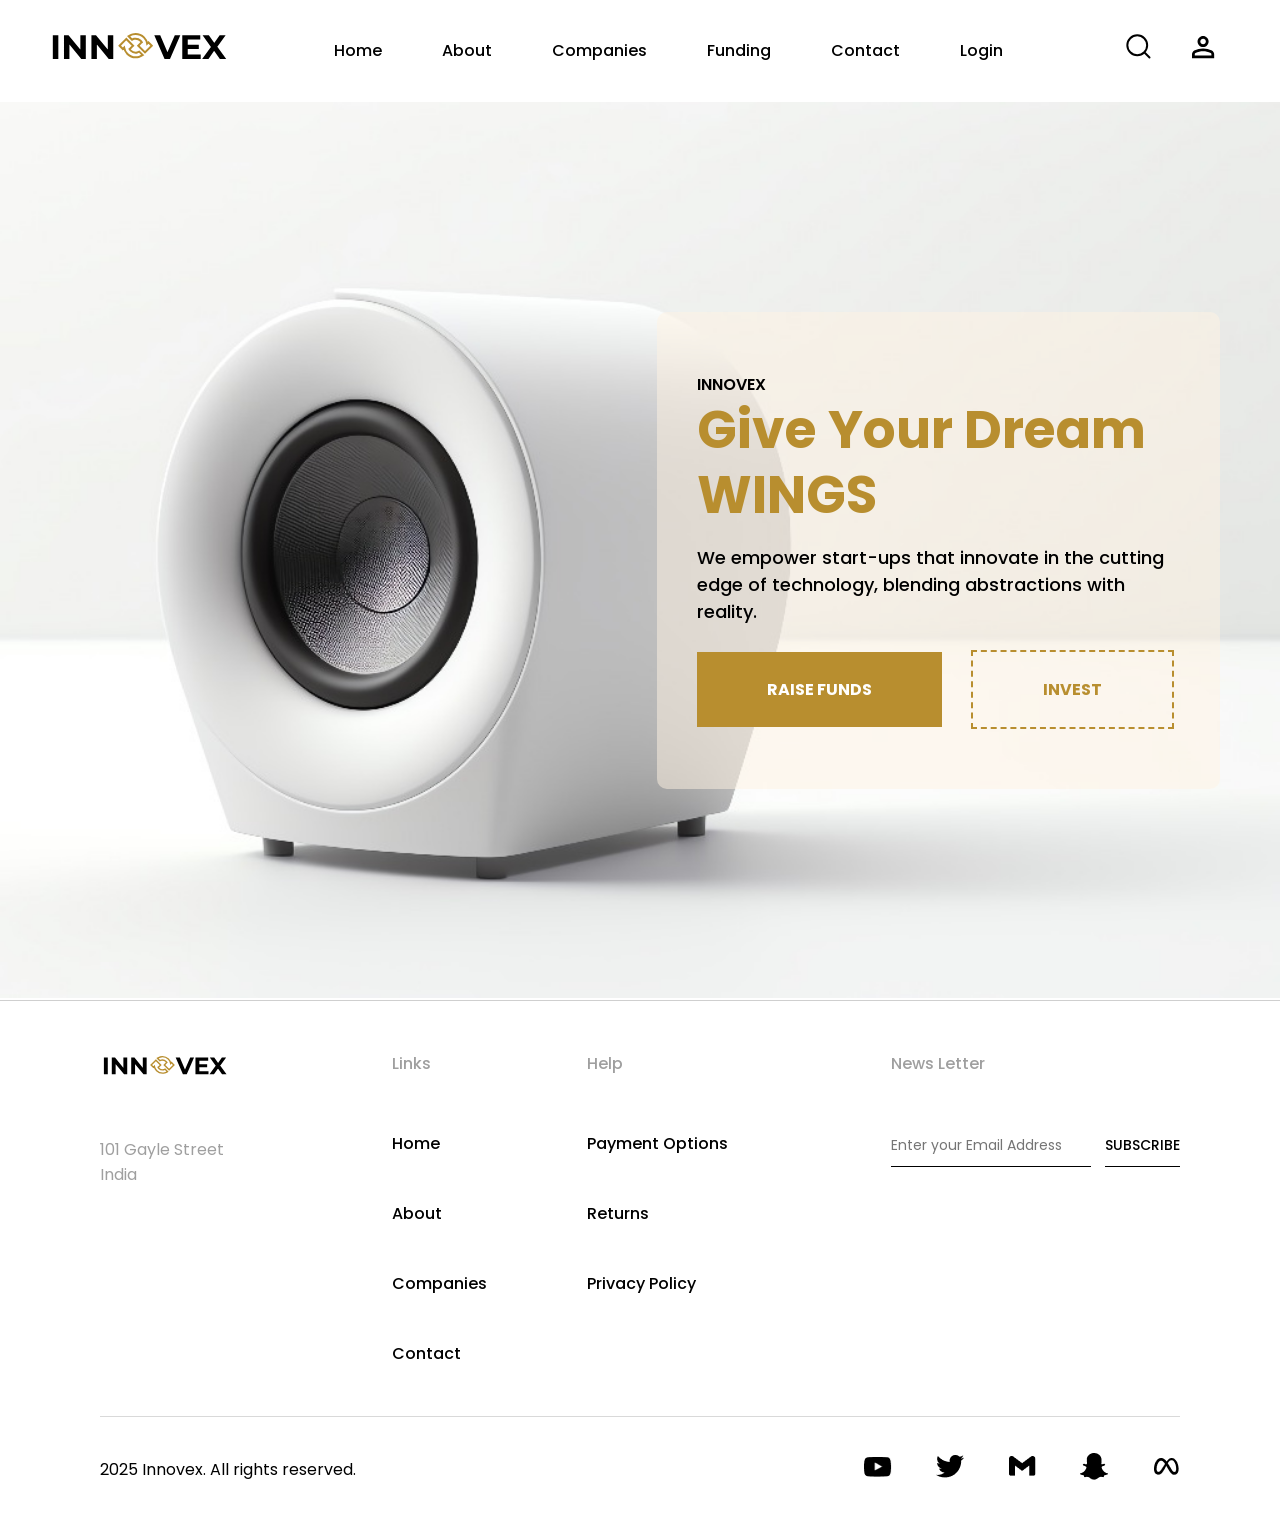
<file: index.html>
<!DOCTYPE html>
<html lang="en">
<head>
	<meta charset="UTF-8">
	<meta name="viewport" content="width=device-width, initial-scale=1.0">
	<title>Innovex | Fundraiser | Home</title>
	<link rel="stylesheet" href="./style.css">
	<link rel="stylesheet" href="./base.css">
	<link rel="stylesheet" href="./footer.css">
	<link rel="stylesheet" href="./navbar.css">
	<link rel="shortcut icon" href="./img/logo-symbol.ico" type="image/x-icon">
</head>
<body>
	<header>
		<nav>
			<div class="nav-left-container">
				<img src="img/logo.svg" alt="logo">
			</div>
			<div class="nav-center-container">
				<ul>
					<li class="nav-link"><a href="./index.html">Home</a></li>
					<li class="nav-link"><a href="#footer">About</a></li>
					<li class="nav-link"><a href="./companies.html">Companies</a></li>
					<li class="nav-link"><a href="./index.html">Funding</a></li>
					<li class="nav-link"><a href="./contact.html">Contact</a></li>
					<li class="nav-link"><a href="./login.html">Login</a></li>
				</ul>
			</div>
			<div class="nav-right-container">
				<img src="img/search.svg" alt="Search Icon">
				<img src="img/profile.svg" alt="Profile Icon">
			</div>
		</nav>
	</header>
	<main>
		<div class="hero-container">
			<div class="hero-contents">
				<span>INNOVEX</span>
				<h1>Give Your Dream WINGS</h1>
				<p>We empower start-ups that innovate in the cutting edge of technology, blending abstractions with reality.</p>
				<div class="button-container">
					<button class="cta">RAISE FUNDS</button>
					<button class="sec-cta">INVEST</button>
				</div>
			</div>
		</div>
	</main>
	<footer id="footer">
		<div class="footer-top-container">
			<div class="footer-brand">
				<img src="./img/logo.svg" alt="logo">
				<p>101 Gayle Street <br>India</p>
			</div>
			<div class="footer-nav">
				<div class="footer-links">
					<h4>Links</h4>
					<a href="./index.html" class="footer-link">Home</a>
					<a href="./index.html" class="footer-link">About</a>
					<a href="./companies.html" class="footer-link">Companies</a>
					<a href="./contact.html" class="footer-link">Contact</a>
				</div>
				<div class="footer-help">
					<h4>Help</h4>
					<a href="./index.html" class="footer-link">Payment Options</a>
					<a href="./index.html" class="footer-link">Returns</a>
					<a href="./index.html" class="footer-link">Privacy Policy</a>
				</div>
			</div>
			<div class="footer-newsletter">
				<h4>News Letter</h4>
				<input type="text" placeholder="Enter your Email Address">
				<button>SUBSCRIBE</button>
			</div>
		</div>
		<hr>
		<div class="footer-bottom-container">
			<div class="footer-bottom-left-container">
				<p>2025 Innovex. All rights reserved.</p>
			</div>
			<div class="footer-bottom-right-container">
				<img src="./img/social/youtube.png" alt="YouTube">
				<img src="./img/social/twitter.png" alt="Twitter">
				<img src="./img/social/mail.png" alt="Gmail">
				<img src="./img/social/snap.png" alt="Snap Chat">
				<img src="./img/social/meta.png" alt="Meta">
			</div>
		</div>
	</footer>
</body>
</html>
</file>
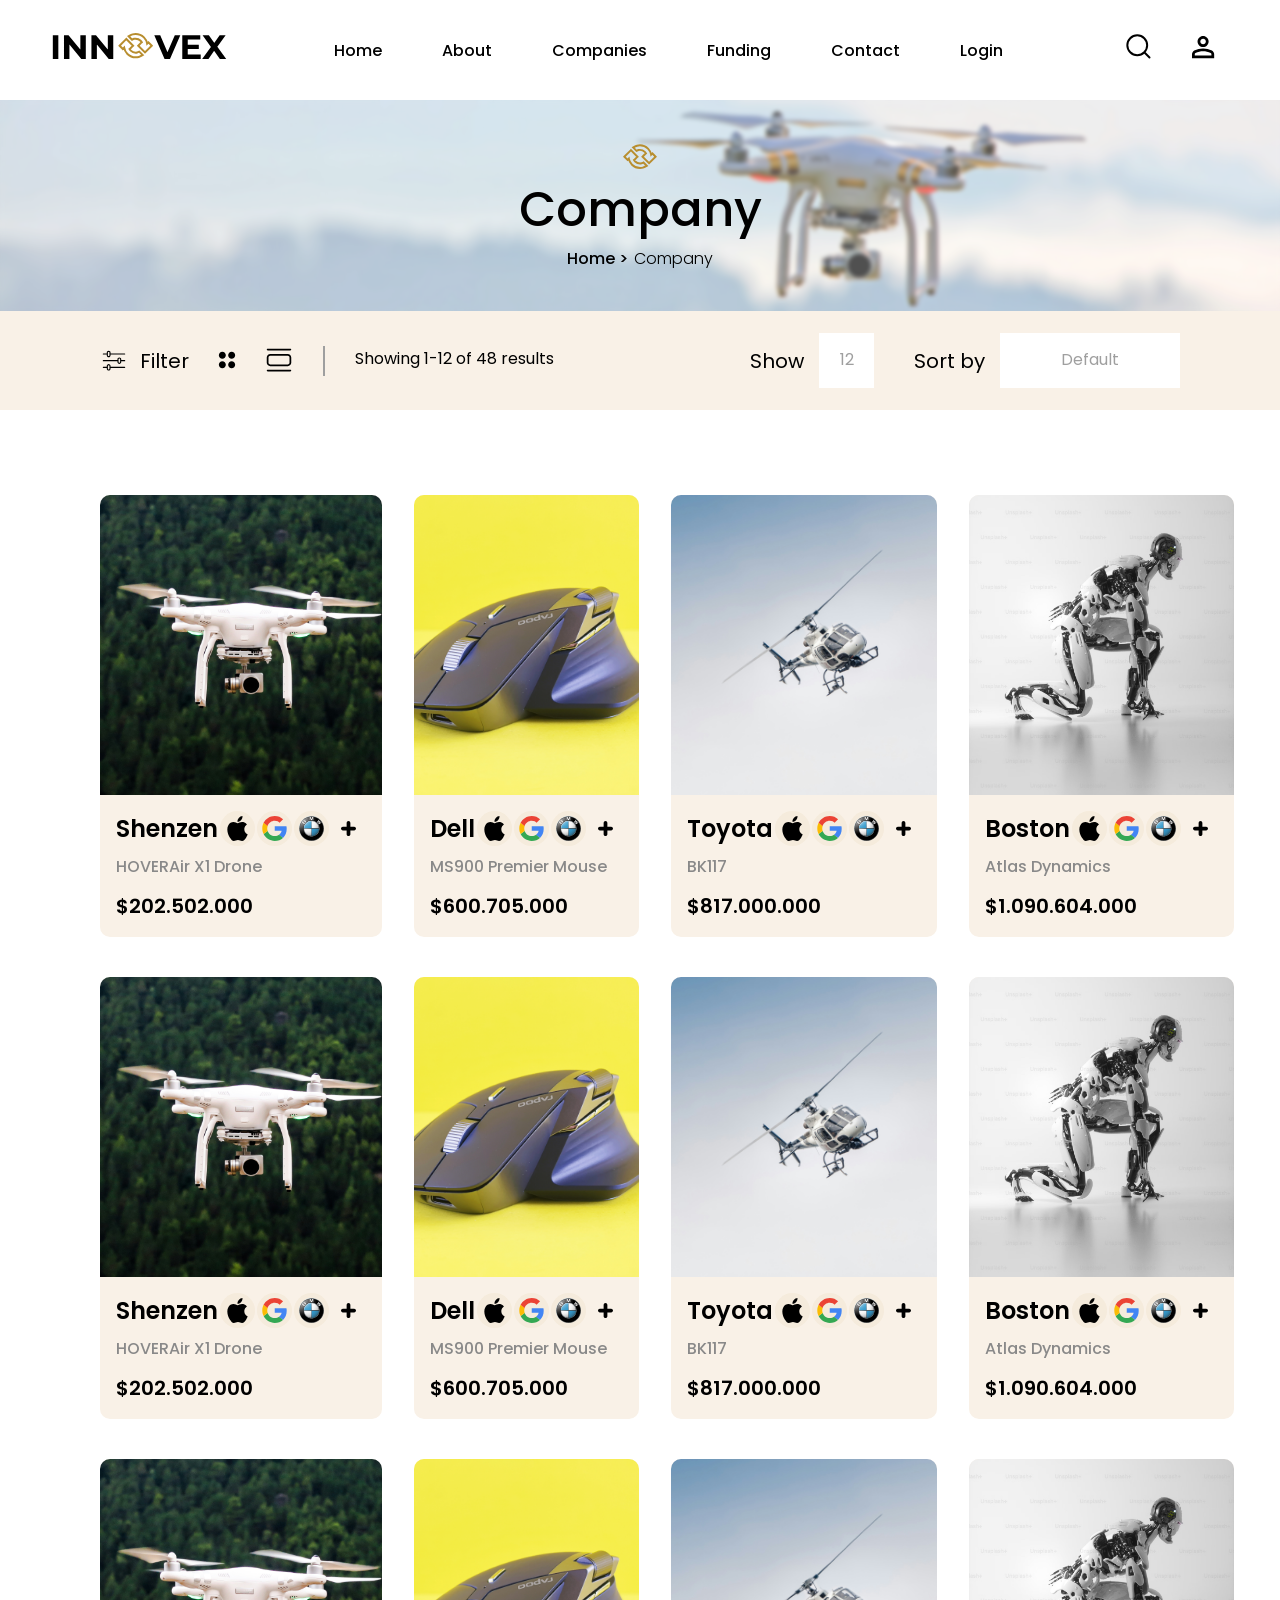
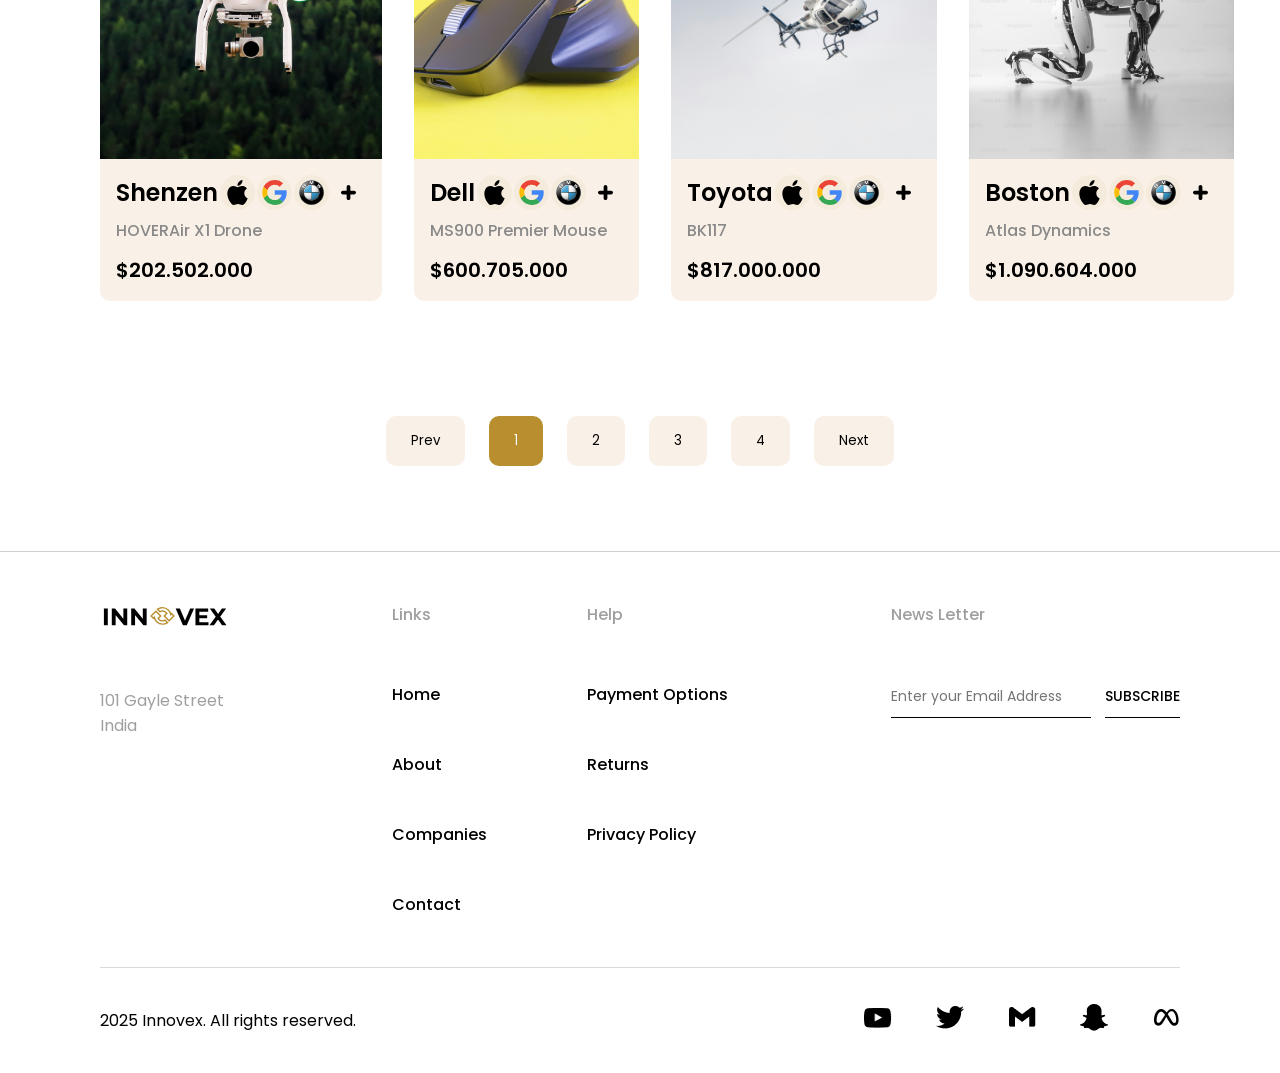
<file: companies.html>
<!DOCTYPE html>
<html lang="en">
<head>
	<meta charset="UTF-8">
	<meta name="viewport" content="width=device-width, initial-scale=1.0">
	<title>Innovex | Fundraiser | Contact</title>
	<link rel="stylesheet" href="base.css">
	<link rel="stylesheet" href="navbar.css">
	<link rel="stylesheet" href="navigator.css">
	<link rel="stylesheet" href="footer.css">
	<link rel="stylesheet" href="companies.css">
</head>
<body>
	<header>
		<nav>
			<div class="nav-left-container">
				<img src="img/logo.svg" alt="logo">
			</div>
			<div class="nav-center-container">
				<ul>
					<li class="nav-link"><a href="./index.html">Home</a></li>
					<li class="nav-link"><a href="#footer">About</a></li>
					<li class="nav-link"><a href="./companies.html">Companies</a></li>
					<li class="nav-link"><a href="./index.html">Funding</a></li>
					<li class="nav-link"><a href="./contact.html">Contact</a></li>
					<li class="nav-link"><a href="./login.html">Login</a></li>
				</ul>
			</div>
			<div class="nav-right-container">
				<img src="img/search.svg" alt="Search Icon">
				<img src="img/profile.svg" alt="Profile Icon">
			</div>
		</nav>
	</header>

	<section class="navigator">
		<div class="blur">
			<img src="img/logo-symbol.svg" alt="symbol">
			<h1>Company</h3>
			<div class="path">
				<h6>Home ></h6>
				<p>Company</p>
			</div>
		</div>
	</section>

	<main>
		<div class="panel">
			<div class="panel-left-container">
				<div class="filter-button">
					<img src="./img/company/icon-one.svg" alt="">
					<p class="panel-text">Filter</h1>
				</div>
				<img src="./img/company/icon-two.svg" alt="" class="panel-second-image">
				<img src="./img/company/icon-three.svg" alt="">
				<div class="panel-status">
					<p>Showing 1-12 of 48 results</p>
				</div>
			</div>
			<div class="panel-right-container">
				<div class="panel-show">
					<p>Show</p>
					<input type="text" placeholder="12">
				</div>
				<div class="panel-sort">
					<p>Sort by</p>
					<input type="text" placeholder="Default">
				</div>
			</div>
		</div>

		<div class="companies">
			<div class="companies-row-one companies-row">
				<div class="company">
					<div class="company-img-container company-img-one"></div>
					<div class="company-content">
						<div class="company-identity">
							<h1>Shenzen</h1>
							<div class="company-funders">
								<div class="company-funder"><img src="./img/company/apple.svg" alt=""></div>
								<div class="company-funder"><img src="./img/company/google.svg" alt=""></div>
								<div class="company-funder"><img src="./img/company/bmw.svg" alt=""></div>
								<div class="company-funder more"><img src="./img/company/more.svg" alt=""></div>
							</div>
						</div>
						<p>HOVERAir X1 Drone</p>
						<div class="valuation">
							<h2>$202.502.000</h2>
						</div>
					</div>
				</div>
				<div class="company">
					<div class="company-img-container company-img-two"></div>
					<div class="company-content">
						<div class="company-identity">
							<h1>Dell</h1>
							<div class="company-funders">
								<div class="company-funder"><img src="./img/company/apple.svg" alt=""></div>
								<div class="company-funder"><img src="./img/company/google.svg" alt=""></div>
								<div class="company-funder"><img src="./img/company/bmw.svg" alt=""></div>
								<div class="company-funder more"><img src="./img/company/more.svg" alt=""></div>
							</div>
						</div>
						<p>MS900 Premier Mouse</p>
						<div class="valuation">
							<h2>$600.705.000</h2>
						</div>
					</div>
				</div>
				<div class="company">
					<div class="company-img-container company-img-three"></div>
					<div class="company-content">
						<div class="company-identity">
							<h1>Toyota</h1>
							<div class="company-funders">
								<div class="company-funder"><img src="./img/company/apple.svg" alt=""></div>
								<div class="company-funder"><img src="./img/company/google.svg" alt=""></div>
								<div class="company-funder"><img src="./img/company/bmw.svg" alt=""></div>
								<div class="company-funder more"><img src="./img/company/more.svg" alt=""></div>
							</div>
						</div>
						<p>BK117</p>
						<div class="valuation">
							<h2>$817.000.000</h2>
						</div>
					</div>
				</div>
				<div class="company">
					<div class="company-img-container company-img-four"></div>
					<div class="company-content">
						<div class="company-identity">
							<h1>Boston</h1>
							<div class="company-funders">
								<div class="company-funder"><img src="./img/company/apple.svg" alt=""></div>
								<div class="company-funder"><img src="./img/company/google.svg" alt=""></div>
								<div class="company-funder"><img src="./img/company/bmw.svg" alt=""></div>
								<div class="company-funder more"><img src="./img/company/more.svg" alt=""></div>
							</div>
						</div>
						<p>Atlas Dynamics</p>
						<div class="valuation">
							<h2>$1.090.604.000</h2>
						</div>
					</div>
				</div>
			</div>
			<div class="companies-row-two companies-row">
				<div class="company">
					<div class="company-img-container company-img-one"></div>
					<div class="company-content">
						<div class="company-identity">
							<h1>Shenzen</h1>
							<div class="company-funders">
								<div class="company-funder"><img src="./img/company/apple.svg" alt=""></div>
								<div class="company-funder"><img src="./img/company/google.svg" alt=""></div>
								<div class="company-funder"><img src="./img/company/bmw.svg" alt=""></div>
								<div class="company-funder more"><img src="./img/company/more.svg" alt=""></div>
							</div>
						</div>
						<p>HOVERAir X1 Drone</p>
						<div class="valuation">
							<h2>$202.502.000</h2>
						</div>
					</div>
				</div>
				<div class="company">
					<div class="company-img-container company-img-two"></div>
					<div class="company-content">
						<div class="company-identity">
							<h1>Dell</h1>
							<div class="company-funders">
								<div class="company-funder"><img src="./img/company/apple.svg" alt=""></div>
								<div class="company-funder"><img src="./img/company/google.svg" alt=""></div>
								<div class="company-funder"><img src="./img/company/bmw.svg" alt=""></div>
								<div class="company-funder more"><img src="./img/company/more.svg" alt=""></div>
							</div>
						</div>
						<p>MS900 Premier Mouse</p>
						<div class="valuation">
							<h2>$600.705.000</h2>
						</div>
					</div>
				</div>
				<div class="company">
					<div class="company-img-container company-img-three"></div>
					<div class="company-content">
						<div class="company-identity">
							<h1>Toyota</h1>
							<div class="company-funders">
								<div class="company-funder"><img src="./img/company/apple.svg" alt=""></div>
								<div class="company-funder"><img src="./img/company/google.svg" alt=""></div>
								<div class="company-funder"><img src="./img/company/bmw.svg" alt=""></div>
								<div class="company-funder more"><img src="./img/company/more.svg" alt=""></div>
							</div>
						</div>
						<p>BK117</p>
						<div class="valuation">
							<h2>$817.000.000</h2>
						</div>
					</div>
				</div>
				<div class="company">
					<div class="company-img-container company-img-four"></div>
					<div class="company-content">
						<div class="company-identity">
							<h1>Boston</h1>
							<div class="company-funders">
								<div class="company-funder"><img src="./img/company/apple.svg" alt=""></div>
								<div class="company-funder"><img src="./img/company/google.svg" alt=""></div>
								<div class="company-funder"><img src="./img/company/bmw.svg" alt=""></div>
								<div class="company-funder more"><img src="./img/company/more.svg" alt=""></div>
							</div>
						</div>
						<p>Atlas Dynamics</p>
						<div class="valuation">
							<h2>$1.090.604.000</h2>
						</div>
					</div>
				</div>
			</div>
			<div class="companies-row-three companies-row">
				<div class="company">
					<div class="company-img-container company-img-one"></div>
					<div class="company-content">
						<div class="company-identity">
							<h1>Shenzen</h1>
							<div class="company-funders">
								<div class="company-funder"><img src="./img/company/apple.svg" alt=""></div>
								<div class="company-funder"><img src="./img/company/google.svg" alt=""></div>
								<div class="company-funder"><img src="./img/company/bmw.svg" alt=""></div>
								<div class="company-funder more"><img src="./img/company/more.svg" alt=""></div>
							</div>
						</div>
						<p>HOVERAir X1 Drone</p>
						<div class="valuation">
							<h2>$202.502.000</h2>
						</div>
					</div>
				</div>
				<div class="company">
					<div class="company-img-container company-img-two"></div>
					<div class="company-content">
						<div class="company-identity">
							<h1>Dell</h1>
							<div class="company-funders">
								<div class="company-funder"><img src="./img/company/apple.svg" alt=""></div>
								<div class="company-funder"><img src="./img/company/google.svg" alt=""></div>
								<div class="company-funder"><img src="./img/company/bmw.svg" alt=""></div>
								<div class="company-funder more"><img src="./img/company/more.svg" alt=""></div>
							</div>
						</div>
						<p>MS900 Premier Mouse</p>
						<div class="valuation">
							<h2>$600.705.000</h2>
						</div>
					</div>
				</div>
				<div class="company">
					<div class="company-img-container company-img-three"></div>
					<div class="company-content">
						<div class="company-identity">
							<h1>Toyota</h1>
							<div class="company-funders">
								<div class="company-funder"><img src="./img/company/apple.svg" alt=""></div>
								<div class="company-funder"><img src="./img/company/google.svg" alt=""></div>
								<div class="company-funder"><img src="./img/company/bmw.svg" alt=""></div>
								<div class="company-funder more"><img src="./img/company/more.svg" alt=""></div>
							</div>
						</div>
						<p>BK117</p>
						<div class="valuation">
							<h2>$817.000.000</h2>
						</div>
					</div>
				</div>
				<div class="company">
					<div class="company-img-container company-img-four"></div>
					<div class="company-content">
						<div class="company-identity">
							<h1>Boston</h1>
							<div class="company-funders">
								<div class="company-funder"><img src="./img/company/apple.svg" alt=""></div>
								<div class="company-funder"><img src="./img/company/google.svg" alt=""></div>
								<div class="company-funder"><img src="./img/company/bmw.svg" alt=""></div>
								<div class="company-funder more"><img src="./img/company/more.svg" alt=""></div>
							</div>
						</div>
						<p>Atlas Dynamics</p>
						<div class="valuation">
							<h2>$1.090.604.000</h2>
						</div>
					</div>
				</div>
			</div>
		</div>

		<div class="sliders">
			<div>
				<button>Prev</button>
				<button class="active">1</button>
				<button>2</button>
				<button>3</button>
				<button>4</button>
				<button>Next</button>
			</div>
		</div>
	</main>

	<footer id="footer">
		<div class="footer-top-container">
			<div class="footer-brand">
				<img src="./img/logo.svg" alt="logo">
				<p>101 Gayle Street <br>India</p>
			</div>
			<div class="footer-nav">
				<div class="footer-links">
					<h4>Links</h4>
					<a href="./index.html" class="footer-link">Home</a>
					<a href="./index.html" class="footer-link">About</a>
					<a href="./companies.html" class="footer-link">Companies</a>
					<a href="./contact.html" class="footer-link">Contact</a>
				</div>
				<div class="footer-help">
					<h4>Help</h4>
					<a href="./index.html" class="footer-link">Payment Options</a>
					<a href="./index.html" class="footer-link">Returns</a>
					<a href="./index.html" class="footer-link">Privacy Policy</a>
				</div>
			</div>
			<div class="footer-newsletter">
				<h4>News Letter</h4>
				<input type="text" placeholder="Enter your Email Address">
				<button>SUBSCRIBE</button>
			</div>
		</div>
		<hr>
		<div class="footer-bottom-container">
			<div class="footer-bottom-left-container">
				<p>2025 Innovex. All rights reserved.</p>
			</div>
			<div class="footer-bottom-right-container">
				<img src="./img/social/youtube.png" alt="YouTube">
				<img src="./img/social/twitter.png" alt="Twitter">
				<img src="./img/social/mail.png" alt="Gmail">
				<img src="./img/social/snap.png" alt="Snap Chat">
				<img src="./img/social/meta.png" alt="Meta">
			</div>
		</div>
	</footer>
</body>
</html>
</file>
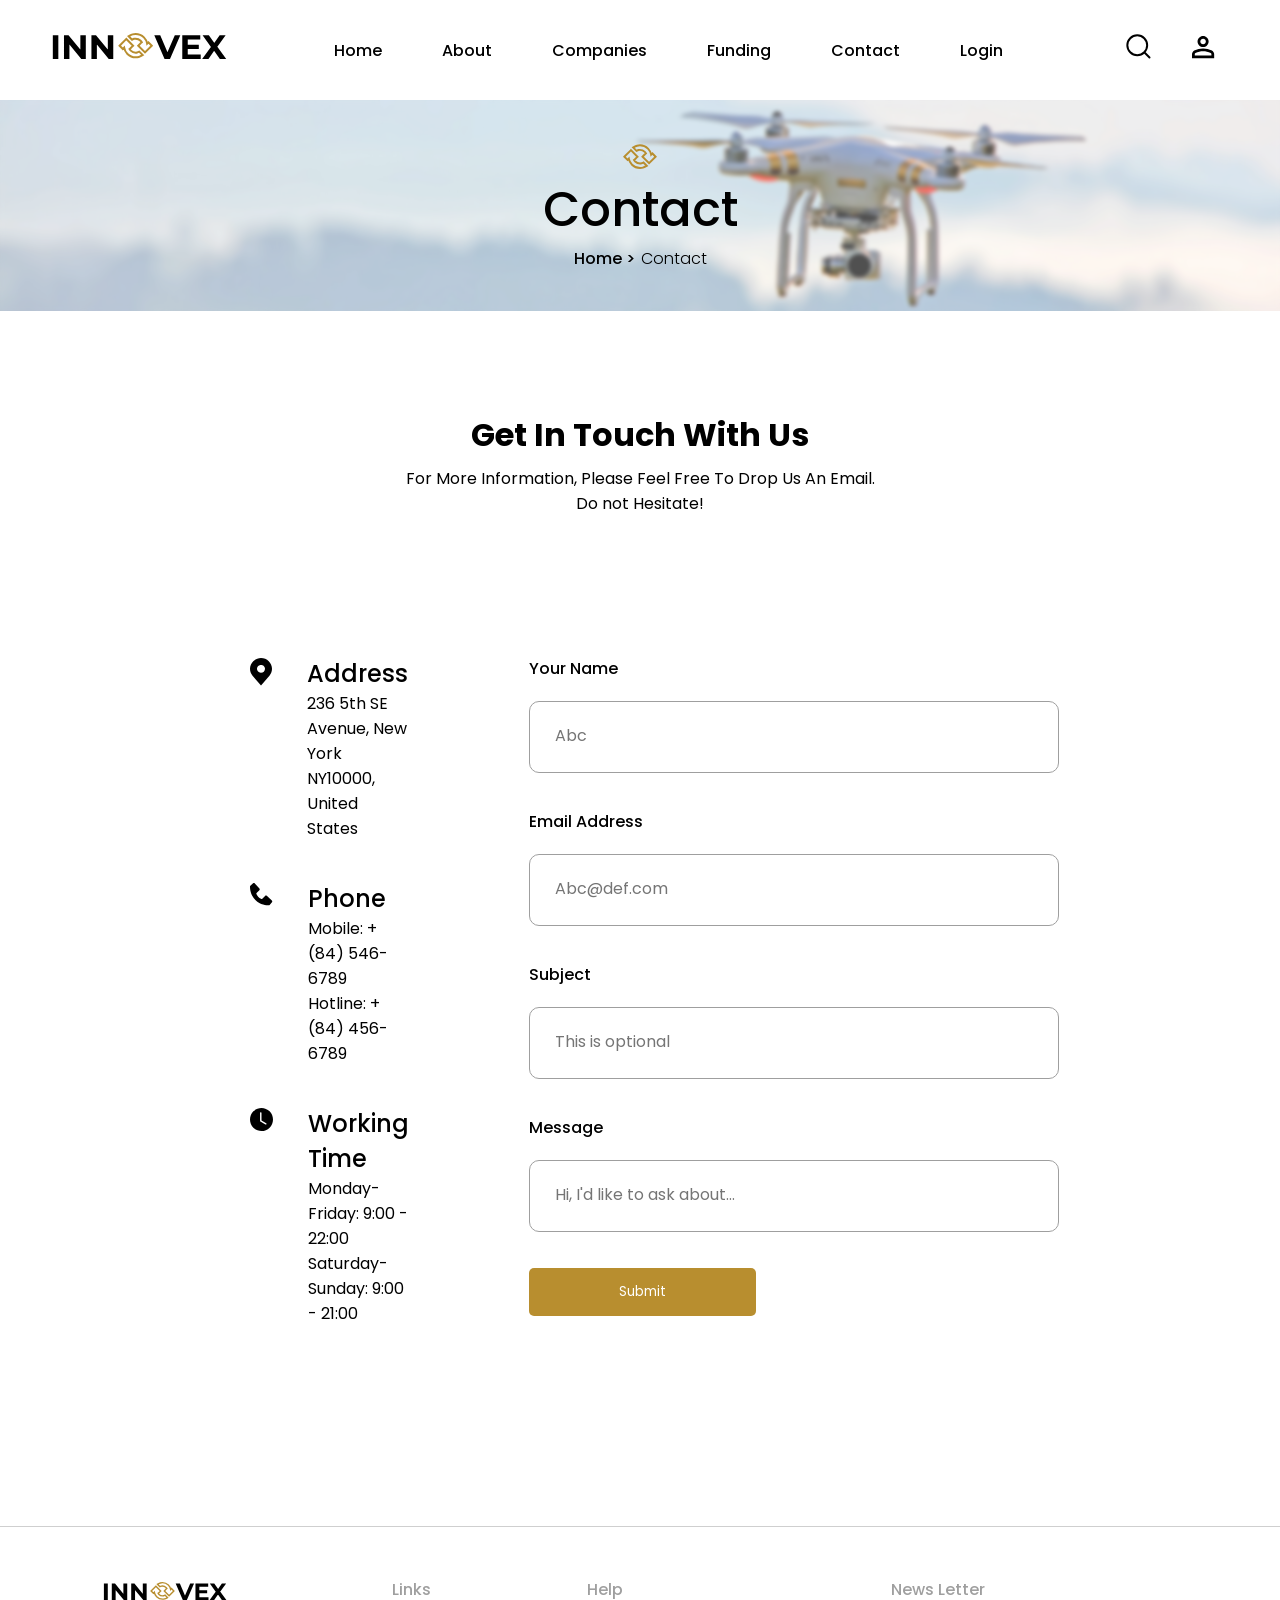
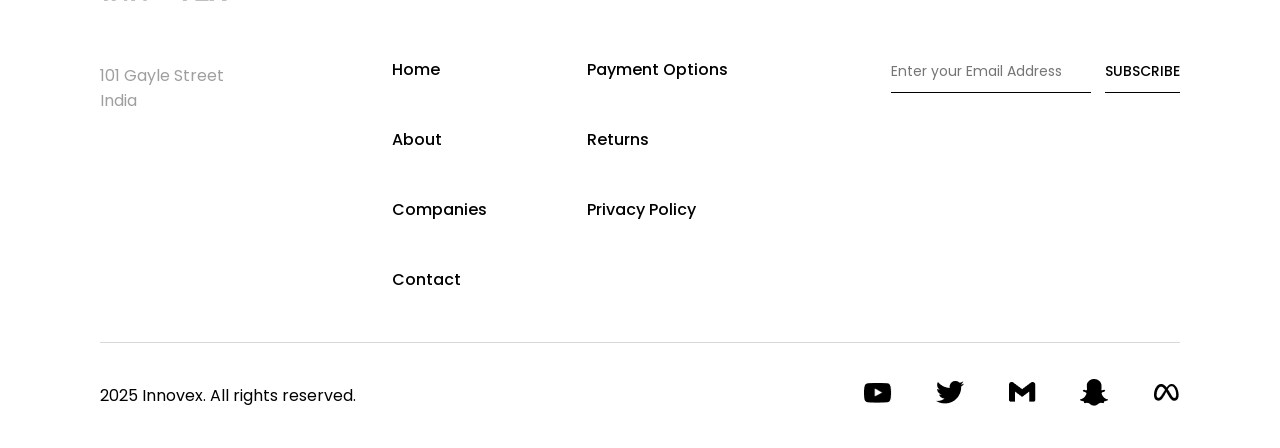
<file: contact.html>
<!DOCTYPE html>
<html lang="en">
<head>
	<meta charset="UTF-8">
	<meta name="viewport" content="width=device-width, initial-scale=1.0">
	<title>Innovex | Fundraiser | Contact</title>
	<link rel="stylesheet" href="base.css">
	<link rel="stylesheet" href="navbar.css">
	<link rel="stylesheet" href="navigator.css">
	<link rel="stylesheet" href="footer.css">
	<link rel="stylesheet" href="contact.css">
</head>
<body>
	<header>
		<nav>
			<div class="nav-left-container">
				<img src="img/logo.svg" alt="logo">
			</div>
			<div class="nav-center-container">
				<ul>
					<li class="nav-link"><a href="./index.html">Home</a></li>
					<li class="nav-link"><a href="#footer">About</a></li>
					<li class="nav-link"><a href="./companies.html">Companies</a></li>
					<li class="nav-link"><a href="./index.html">Funding</a></li>
					<li class="nav-link"><a href="./contact.html">Contact</a></li>
					<li class="nav-link"><a href="./login.html">Login</a></li>
				</ul>
			</div>
			<div class="nav-right-container">
				<img src="img/search.svg" alt="Search Icon">
				<img src="img/profile.svg" alt="Profile Icon">
			</div>
		</nav>
	</header>

	<section class="navigator">
		<div class="blur">
			<img src="img/logo-symbol.svg" alt="symbol">
			<h1>Contact</h3>
			<div class="path">
				<h6>Home ></h6>
				<p>Contact</p>
			</div>
		</div>
	</section>

	<main>
		<div class="contact-heading">
			<h1>Get In Touch With Us</h1>
			<p>For More Information, Please Feel Free To Drop Us An Email. <br>Do not Hesitate!</p>
		</div>
		<div class="contact-content">
			<div class="contact-details">
				<div class="contact-detail">
					<img src="./img/contact/location.svg" alt="">
					<div class="contact-detail-text">
						<h3>Address</h3>
						<p>236 5th SE Avenue, New York NY10000, United States</p>
					</div>
				</div>
				<div class="contact-detail">
					<img src="./img/contact/call.svg" alt="">
					<div class="contact-detail-text">
						<h3>Phone</h3>
						<p>Mobile: +(84) 546-6789 <br>Hotline: +(84) 456-6789</p>
					</div>
				</div>
				<div class="contact-detail">
					<img src="./img/contact/clock.svg" alt="">
					<div class="contact-detail-text">
						<h3>Working Time</h3>
						<p>Monday-Friday: 9:00 - 22:00 <br>Saturday-Sunday: 9:00 - 21:00</p>
					</div>
				</div>
			</div>
			<div class="contact-form">
				<div class="form-field">
					<h6>Your Name</h6>
					<input type="text" placeholder="Abc">
				</div>
				<div class="form-field">
					<h6>Email Address</h6>
					<input type="text" placeholder="Abc@def.com">
				</div>
				<div class="form-field">
					<h6>Subject</h6>
					<input type="text" placeholder="This is optional">
				</div>
				<div class="form-field">
					<h6>Message</h6>
					<input type="text" placeholder="Hi, I'd like to ask about...">
				</div>

				<button>Submit</button>
			</div>
		</div>
	</main>

	<footer id="footer">
		<div class="footer-top-container">
			<div class="footer-brand">
				<img src="./img/logo.svg" alt="logo">
				<p>101 Gayle Street <br>India</p>
			</div>
			<div class="footer-nav">
				<div class="footer-links">
					<h4>Links</h4>
					<a href="./index.html" class="footer-link">Home</a>
					<a href="./index.html" class="footer-link">About</a>
					<a href="./companies.html" class="footer-link">Companies</a>
					<a href="./contact.html" class="footer-link">Contact</a>
				</div>
				<div class="footer-help">
					<h4>Help</h4>
					<a href="./index.html" class="footer-link">Payment Options</a>
					<a href="./index.html" class="footer-link">Returns</a>
					<a href="./index.html" class="footer-link">Privacy Policy</a>
				</div>
			</div>
			<div class="footer-newsletter">
				<h4>News Letter</h4>
				<input type="text" placeholder="Enter your Email Address">
				<button>SUBSCRIBE</button>
			</div>
		</div>
		<hr>
		<div class="footer-bottom-container">
			<div class="footer-bottom-left-container">
				<p>2025 Innovex. All rights reserved.</p>
			</div>
			<div class="footer-bottom-right-container">
				<img src="./img/social/youtube.png" alt="YouTube">
				<img src="./img/social/twitter.png" alt="Twitter">
				<img src="./img/social/mail.png" alt="Gmail">
				<img src="./img/social/snap.png" alt="Snap Chat">
				<img src="./img/social/meta.png" alt="Meta">
			</div>
		</div>
	</footer>
</body>
</html>
</file>
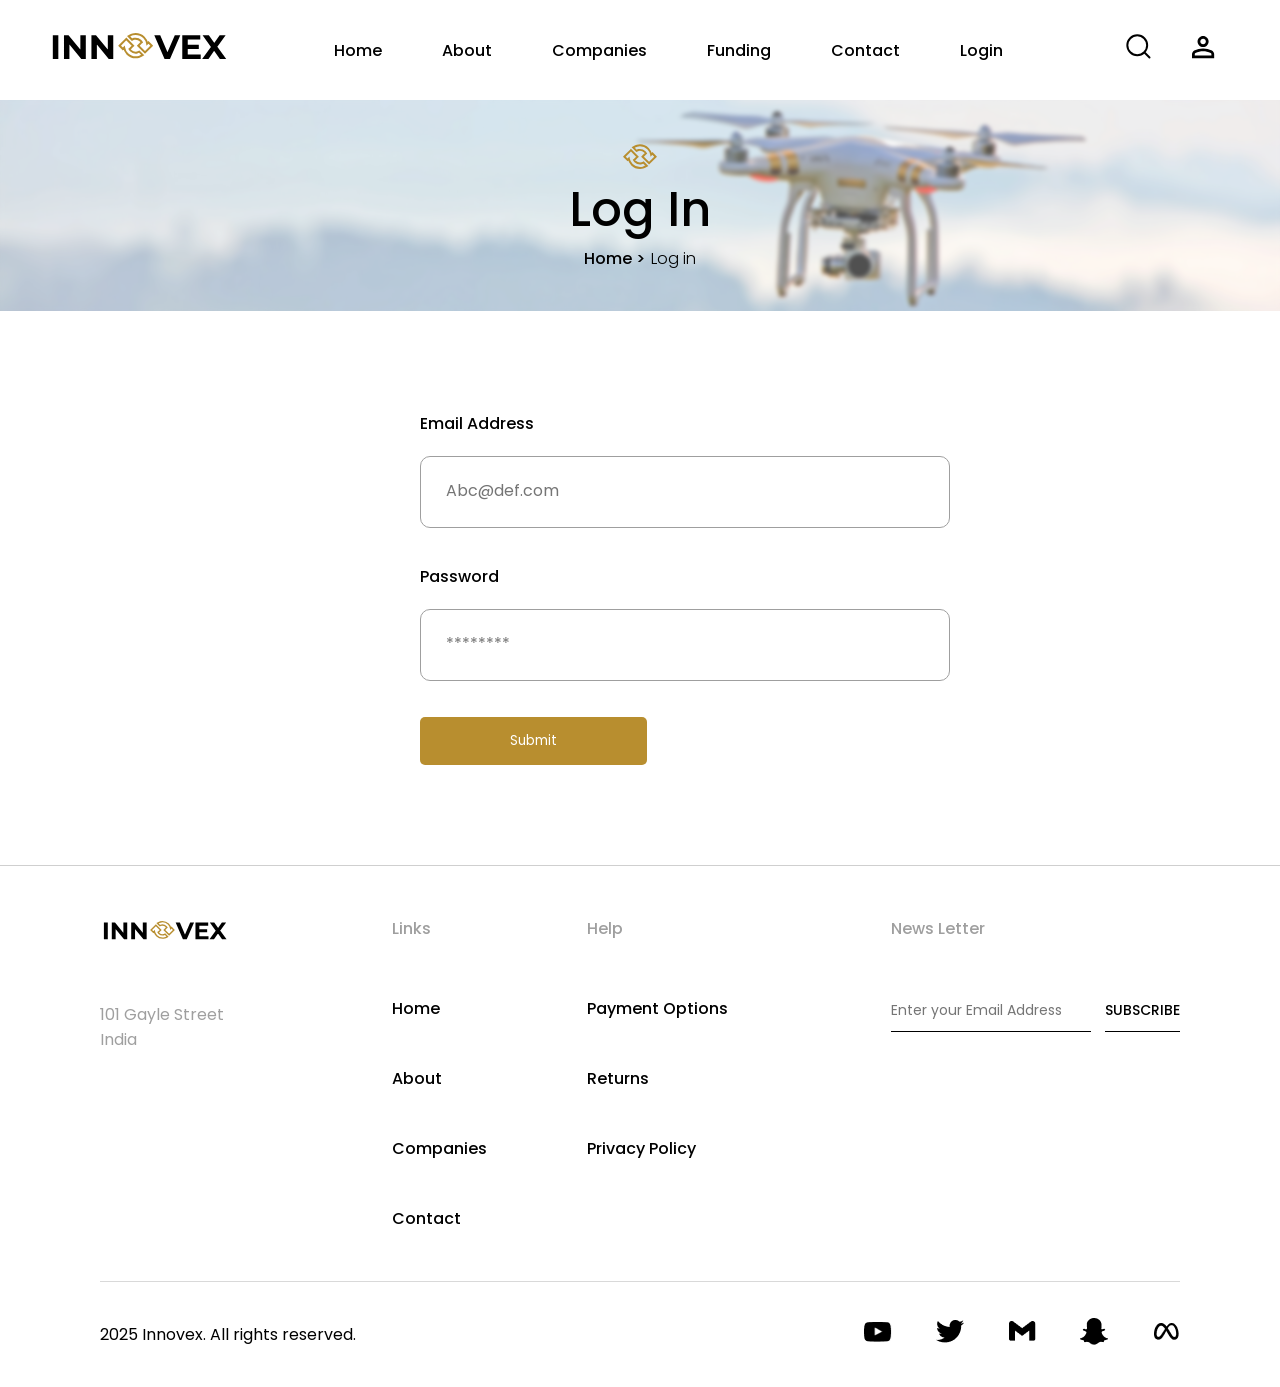
<file: login.html>
<!DOCTYPE html>
<html lang="en">
<head>
	<meta charset="UTF-8">
	<meta name="viewport" content="width=device-width, initial-scale=1.0">
	<title>Innovex | Fundraiser | Contact</title>
	<link rel="stylesheet" href="base.css">
	<link rel="stylesheet" href="navbar.css">
	<link rel="stylesheet" href="navigator.css">
	<link rel="stylesheet" href="footer.css">
	<link rel="stylesheet" href="login.css">
</head>
<body>
	<header>
		<nav>
			<div class="nav-left-container">
				<img src="img/logo.svg" alt="logo">
			</div>
			<div class="nav-center-container">
				<ul>
					<li class="nav-link"><a href="./index.html">Home</a></li>
					<li class="nav-link"><a href="#footer">About</a></li>
					<li class="nav-link"><a href="./companies.html">Companies</a></li>
					<li class="nav-link"><a href="./index.html">Funding</a></li>
					<li class="nav-link"><a href="./contact.html">Contact</a></li>
					<li class="nav-link"><a href="./login.html">Login</a></li>
				</ul>
			</div>
			<div class="nav-right-container">
				<img src="img/search.svg" alt="Search Icon">
				<img src="img/profile.svg" alt="Profile Icon">
			</div>
		</nav>
	</header>

	<section class="navigator">
		<div class="blur">
			<img src="img/logo-symbol.svg" alt="symbol">
			<h1>Log In</h3>
			<div class="path">
				<h6>Home ></h6>
				<p>Log in</p>
			</div>
		</div>
	</section>

	<main>
		<div class="contact-form">
			<div class="form-field">
				<h6>Email Address</h6>
				<input type="text" placeholder="Abc@def.com">
			</div>
			<div class="form-field">
				<h6>Password</h6>
				<input type="password" placeholder="********">
			</div>

			<button>Submit</button>
		</div>
	</main>

	<footer id="footer">
		<div class="footer-top-container">
			<div class="footer-brand">
				<img src="./img/logo.svg" alt="logo">
				<p>101 Gayle Street <br>India</p>
			</div>
			<div class="footer-nav">
				<div class="footer-links">
					<h4>Links</h4>
					<a href="./index.html" class="footer-link">Home</a>
					<a href="./index.html" class="footer-link">About</a>
					<a href="./companies.html" class="footer-link">Companies</a>
					<a href="./contact.html" class="footer-link">Contact</a>
				</div>
				<div class="footer-help">
					<h4>Help</h4>
					<a href="./index.html" class="footer-link">Payment Options</a>
					<a href="./index.html" class="footer-link">Returns</a>
					<a href="./index.html" class="footer-link">Privacy Policy</a>
				</div>
			</div>
			<div class="footer-newsletter">
				<h4>News Letter</h4>
				<input type="text" placeholder="Enter your Email Address">
				<button>SUBSCRIBE</button>
			</div>
		</div>
		<hr>
		<div class="footer-bottom-container">
			<div class="footer-bottom-left-container">
				<p>2025 Innovex. All rights reserved.</p>
			</div>
			<div class="footer-bottom-right-container">
				<img src="./img/social/youtube.png" alt="YouTube">
				<img src="./img/social/twitter.png" alt="Twitter">
				<img src="./img/social/mail.png" alt="Gmail">
				<img src="./img/social/snap.png" alt="Snap Chat">
				<img src="./img/social/meta.png" alt="Meta">
			</div>
		</div>
	</footer>
</body>
</html>
</file>
<file: style.css>
.hero-container {
	min-height: 100vh;
	background-size: 125%;
	background-image: url("./img/background.jpg");
	background-repeat: no-repeat;
	background-position: right;

	display: flex;
	align-items: center;
	justify-content: flex-end;
}

.hero-contents {
	background-color: #FFF3E380;
	padding: 60px 40px;
	float: right;
	width: 44vw;
	margin-right: 60px;
	border-radius: 10px;
}

.hero-contents span {
	font-size: 16px;
	font-weight: 600;
	margin-bottom: 4px;
}

.hero-contents h1 {
	font-size: 52px;
	font-weight: 700;
	color: #B88E2F;
	line-height: 65px;
}

.hero-contents p {
	font-size: 18px;
	font-weight: 500;
	margin-top: 17px;
}

.hero-contents .button-container {
	margin-top: 25px;
}

.hero-contents .button-container button {
	padding: 25px 70px;
	font-size: 16px;
	font-weight: 700;
}

.cta {
	background-color: #B88E2F;
	color: white;
}

.sec-cta {
	color: #B88E2F;
	margin-left: 25px;
	border: 2px dashed #B88E2F;
}
</file>
<file: base.css>
@import url('https://fonts.googleapis.com/css2?family=Inter:ital,opsz,wght@0,14..32,100..900;1,14..32,100..900&family=Poppins:ital,wght@0,100;0,200;0,300;0,400;0,500;0,600;0,700;0,800;0,900;1,100;1,200;1,300;1,400;1,500;1,600;1,700;1,800;1,900&display=swap');

*, *::before, *::after {
	padding: 0;
	margin: 0;
	box-sizing: border-box;
	font-family: "Poppins", sans-serif;
}

a {
	text-decoration: none;
	color: black;
}

button {
	background: none;
	color: black;
	border: none;
}
</file>
<file: footer.css>
footer {
	padding: 0px 100px;
	border-top: 1px solid #00000030;
}

.footer-top-container {
	display: flex;
	justify-content: space-between;
	padding: 50px 0px;
}

.footer-brand img {
	width: 129px;
	height: 29px;
}

.footer-brand p {
	margin-top: 50px;
	color: #9F9F9F;
	font-size: 16px;
	font-weight: 400;
}

.footer-nav {
	display: flex;
	justify-content: space-between;
}

.footer-nav div {
	display: flex;
	justify-content: top;
	flex-direction: column;
}

footer h4 {
	font-size: 16px;
	font-weight: 500;
	color: #9F9F9F;
	margin-bottom: 10px;
}

.footer-nav .footer-help {
	margin-left: 100px;
}

.footer-nav a {
	margin-top: 45px;
	font-weight: 500;
	font-size: 16px;
}

.footer-newsletter input {
	border: none;
	border-bottom: 1px solid black;
	width: 200px;
	padding: 10px 0px;
	margin-right: 10px;
}

.footer-newsletter input::placeholder {
	font-size: 14px;
	font-family: "Poppins", sans-serif;
	font-weight: 400;
}

.footer-newsletter input:focus {
	border: none;
}

.footer-newsletter button {
	border-bottom: 1px solid black;
	padding-bottom: 10px;
	font-size: 14px;
	font-weight: 500;
}

footer hr {
	height: 1px;
	background: #D9D9D9;
	border: 0;
	font-size: 0;
}

.footer-bottom-container {
	display: flex;
	justify-content: space-between;
	align-items: center;
	margin: 35px 0px;
}

.footer-bottom-container img {
	height: 28px;
	width: 28px;
	margin-left: 40px;
}

.footer-newsletter h4 {
	margin-bottom: 50px;
}
</file>
<file: navbar.css>
nav {
	min-height: 100px;
	display: flex;
	justify-content: space-between;
	align-items: center;
	padding: 0px 50px;
}

.nav-center-container ul {
	display: flex;
	justify-content: space-around;
	align-items: center;
	list-style: none;
}

.nav-center-container ul li {
	margin: 0px 30px;
	font-size: 16px;
	font-weight: 500;
}

.nav-right-container img {
	height: 28px;
	width: 58px;
}
</file>
<file: navigator.css>
.navigator {
	background-image: url("./img/navigator-bg.jpg");
	background-size: cover;
	background-position: center;
	background-repeat: no-repeat;
}

.navigator .blur {
	width: 100%;
	height: 100%;
	background-color: #FFFFFF50;
  	backdrop-filter: blur(2px);
	-webkit-backdrop-filter: blur(2px);
	padding: 40px 0px;

	display: flex;
	justify-content: center;
	align-items: center;
	flex-direction: column;
}

.navigator img {
	width: 34px;
	height: 34px;
}

.navigator h1 {
	font-size: 48px;
	font-weight: 500;
}

.navigator .path {
	display: flex;
	justify-content: space-between;
	align-items: center;
}

.navigator .path h6 {
	font-size: 16px;
	font-weight: 500;
}

.navigator .path p {
	font-size: 16px; 
	font-weight: 300;
	margin-left: 6px;
}
</file>
<file: companies.css>
.panel {
	display: flex;
	justify-content: space-between;
	align-items: center;
	background-color: #F9F1E7;
	padding: 22px 100px;
}

.panel img {
	width: 28px;
	height: 28px;
}

.panel .panel-left-container {
	display: flex;
}

.panel .filter-button {
	display: flex;
}

.panel .filter-button p {
	margin-left: 12px;
	font-size: 20px;
	font-weight: 400;
}

.panel-second-image {
	margin: 0px 24px;
}

.panel-status {
	margin-left: 30px;
	padding-left: 30px;
	border-left: 2px solid #9F9F9F;
}

.panel-right-container {
	display: flex;
	
}

.panel-right-container div {
	display: flex;
	justify-content: center;
	align-items: center;
	margin-left: 40px;
}

.panel-right-container div p {
	font-size: 20px;
	font-weight: 400;
}

.panel-right-container div input {
	margin-left: 15px;
	width: 55px;
	height: 55px;
	text-align: center;
	border: none;
}

.panel-right-container .panel-sort input {
	width: 180px;
}

.panel-right-container div input::placeholder {
	font-size: 16px;
	color: #9F9F9F;
	font-weight: 400;
	font-family: "Poppins", sans-serif;
}

.companies {
	display: flex;
	flex-direction: column;
	padding: 65px 84px;
}

.companies .companies-row {
	display: flex;
	justify-content: space-between;
	align-items: center;
	margin: 20px 0px;
}

.company {
	background-color: #F9F1E7;
	margin: 0px 16px;
	border-radius: 10px;
	width: 300px;
}

.company-identity {
	display: flex;
	justify-content: space-between;
	align-items: center;
}

.company-funders {
	display: flex;
	justify-content: space-between;
	align-items: center;
}

.company-funder {
	width: 35px;
	height: 35px;
	background-color: #B88E2F10;
	margin-left: 2px;
	border-radius: 50%;
	display: flex;
	justify-content: center;
	align-items: center;
}

.more {
	background: none;
}

.more img {
	width: 15px !important;
	height: 15px !important;
}

.company-funders img {
	width: 25px;
	height: 25px;
}

.company-img-container {
	height: 300px;
	width: 100%;
	background-size: cover;
	background-position: center;
	background-repeat: no-repeat;
	border-top-left-radius: 10px;
	border-top-right-radius: 10px;
}

.company-img-one {
	background-image: url("./img/company-img/pic-one.jpg");
}

.company-img-two {
	background-image: url("./img/company-img/pic-two.jpg");
}

.company-img-three {
	background-image: url("./img/company-img/pic-three.jpg");
}

.company-img-four {
	background-image: url("./img/company-img/pic-four.jpg");
}

.company-content {
	padding: 16px;
}

.company-content h1 {
	font-size: 24px;
	font-weight: 600;
}

.company-content p {
	font-size: 16px;
	color: #898989;
	font-weight: 500;

	margin: 8px 0px;
}

.company-content h2 {
	font-size: 20px;
	font-weight: 600;
	padding-top: 4px;
}

.sliders {
	margin-top: 30px;
	margin-bottom: 85px;
	display: flex;
	justify-content: space-around;
	align-items: center;
}

.sliders button {
	padding: 15px 25px;
	margin: 0px 10px;
	border-radius: 10px;
	color: black;
	background-color: #F9F1E7;
}

.sliders button.active {
	background-color: #B88E2F;
	color: white;
}
</file>
<file: contact.css>
main {
	padding: 100px 190px;
}

.contact-heading {
	display: flex;
	flex-direction: column;
	justify-content: center;
	align-items: center;
}

.contact-heading p {
	text-align: center;
	margin-top: 7px;
}

.contact-content {
	margin-top: 80px;
	display: flex;
	justify-content: space-between;
	padding: 60px;
}

.contact-detail {
	display: flex;
	align-items: flex-start;
	margin-bottom: 40px;
}

.contact-detail-text {
	margin-left: 35px;
}

.contact-detail-text h3 {
	font-weight: 500;
	font-size: 24px;
}

.contact-detail img {
	margin-top: 2px;
}

.contact-form {
	padding-right: 30px;
	padding-left: 90px;
	margin-left: 30px;
}

.contact-form h6 {
	font-size: 16px;
	font-weight: 500;
	margin-bottom: 20px;
}

.contact-form input {
	width: 530px;
	padding: 25px;
	border-radius: 10px;
	border: 1px solid #9F9F9F;
	margin-bottom: 36px;
}

.contact-form input::placeholder {
	font-size: 16px;
	font-weight: 400;
	font-family: "Poppins", sans-serif;
}

.contact-form button {
	padding: 14px 90px;
	background-color: #B88E2F;
	color: white;
	border-radius: 5px;
}
</file>
<file: login.css>
main {
	padding: 100px 0px;
	display: flex;
	justify-content: center;
	align-items: center;
}

.contact-form {
	padding-right: 30px;
	padding-left: 90px;
	margin-left: 30px;
}

.contact-form h6 {
	font-size: 16px;
	font-weight: 500;
	margin-bottom: 20px;
}

.contact-form input {
	width: 530px;
	padding: 25px;
	border-radius: 10px;
	border: 1px solid #9F9F9F;
	margin-bottom: 36px;
}

.contact-form input::placeholder {
	font-size: 16px;
	font-weight: 400;
	font-family: "Poppins", sans-serif;
}

.contact-form button {
	padding: 14px 90px;
	background-color: #B88E2F;
	color: white;
	border-radius: 5px;
}
</file>
